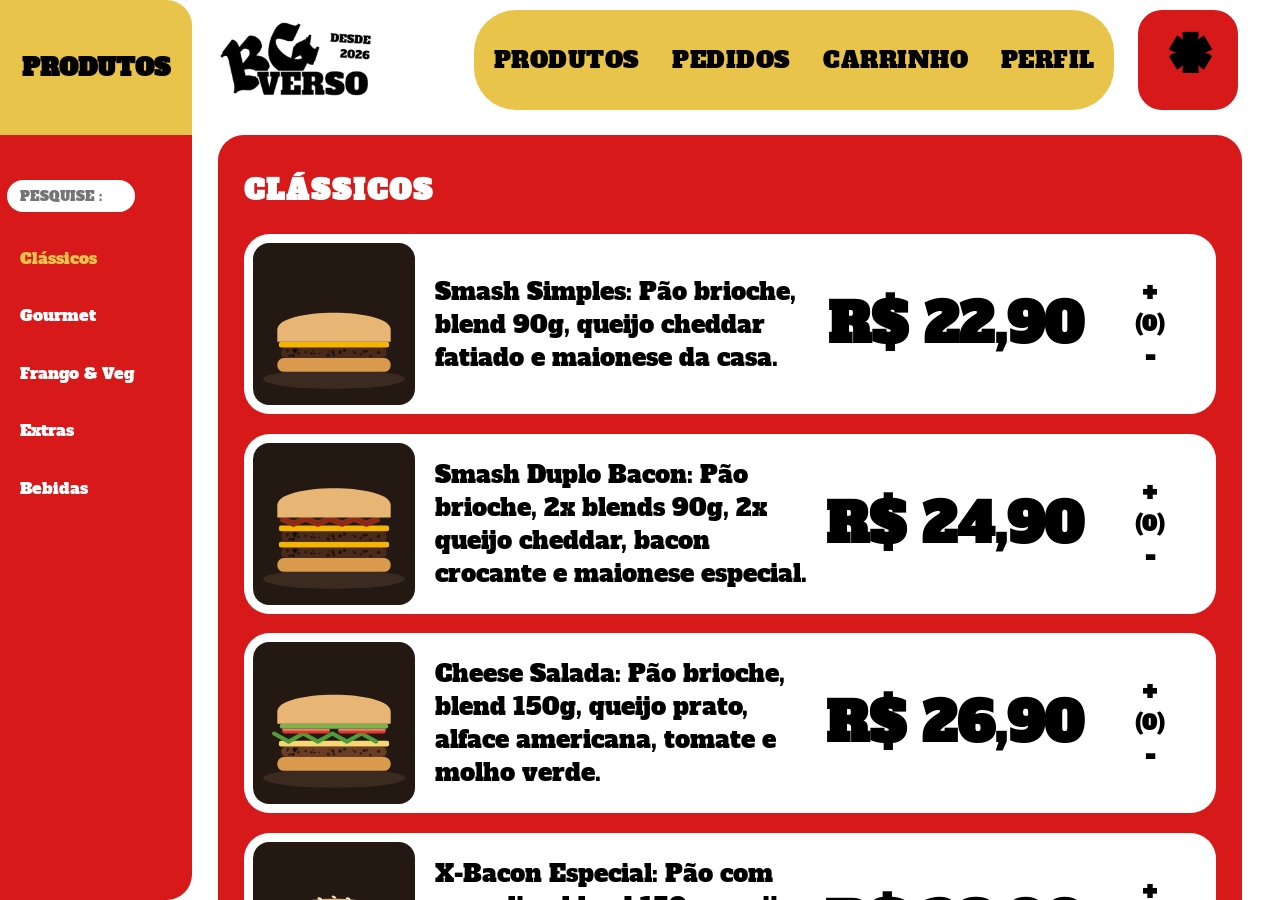
<file: index.html>
<!DOCTYPE html>
<html lang="pt-BR">
<head>
    <meta charset="UTF-8">
    <meta name="viewport" content="width=device-width, initial-scale=1.0">
    <link rel="stylesheet" href="src/css/style.css">
    <script src="src/js/tema.js"></script>
    <script src="src/js/script.js" defer></script>
    <title>Início | BGVerso</title>
    <link rel="preconnect" href="https://fonts.googleapis.com">
    <link rel="preconnect" href="https://fonts.gstatic.com" crossorigin>
    <link href="https://fonts.googleapis.com/css2?family=Alfa+Slab+One&display=swap" rel="stylesheet">
    <link rel="stylesheet" href="src/css/mobile.css">
</head>
<body>
    <header class="header">
        <a class="logo" href="index.html">
            <img src="src/img/logo.webp" alt="">
        </a>

        <nav class="menu">
            <ul class="menu-links">
                <li><a href="index.html">Produtos</a></li>
                <li><a href="pedidos.html">Pedidos</a></li>
                <li><a href="carrinho.html">Carrinho<span class="contador-carrinho" hidden>0</span></a></li>
                <li><a href="perfil.html">Perfil</a></li>
            </ul>

            <button class="btn-menu" type="button" aria-label="Abrir menu" aria-expanded="false">
                <span></span>
                <span></span>
                <span></span>
            </button>
        </nav>

        <button class="btn-destaque" type="button">
            <h1>*</h1>
        </button>
    </header>

    <nav>
        <div id="div-nav-up">
            <h1>PRODUTOS</h1>
        </div>
        <div id="div-nav-down">
            <ul>
                <li><input type="search" id="pesquisa" name="pesquisa" placeholder="PESQUISE :" aria-label="Pesquisar nesta página" autocomplete="off"></li>
                <li><a href="#classicos">Clássicos</a></li>
                <li><a href="#gourmet">Gourmet</a></li>
                <li><a href="#frango-veg">Frango &amp; Veg</a></li>
                <li><a href="#extras">Extras</a></li>
                <li><a href="#bebidas">Bebidas</a></li>
            </ul>
        </div>
    </nav>



    <main>
        <div class="categoria" id="classicos">
            <h1>CLÁSSICOS</h1>
            <div class="conteudo-categoria">
                <div class="sabor" data-id="classicos-1" data-produto="1" data-preco="22.90">
                    <img src="src/img/produtos/produto-1.svg" alt="">
                    <p>Smash Simples: Pão brioche, blend 90g, queijo cheddar fatiado e maionese da casa.</p>
                    <h3>R$ 22,90</h3>
                    <h4><button class="btn-qtd" type="button" data-acao="mais" aria-label="Aumentar quantidade">+</button><br><span class="qtd" data-qtd="0">(0)</span><br><button class="btn-qtd" type="button" data-acao="menos" aria-label="Diminuir quantidade">-</button></h4>
                </div>
                <div class="sabor" data-id="classicos-2" data-produto="2" data-preco="24.90">
                    <img src="src/img/produtos/produto-2.svg" alt="">
                    <p>Smash Duplo Bacon: Pão brioche, 2x blends 90g, 2x queijo cheddar, bacon crocante e maionese especial.</p>
                    <h3>R$ 24,90</h3>
                    <h4><button class="btn-qtd" type="button" data-acao="mais" aria-label="Aumentar quantidade">+</button><br><span class="qtd" data-qtd="0">(0)</span><br><button class="btn-qtd" type="button" data-acao="menos" aria-label="Diminuir quantidade">-</button></h4>
                </div>
                <div class="sabor" data-id="classicos-3" data-produto="3" data-preco="26.90">
                    <img src="src/img/produtos/produto-3.svg" alt="">
                    <p>Cheese Salada: Pão brioche, blend 150g, queijo prato, alface americana, tomate e molho verde.</p>
                    <h3>R$ 26,90</h3>
                    <h4><button class="btn-qtd" type="button" data-acao="mais" aria-label="Aumentar quantidade">+</button><br><span class="qtd" data-qtd="0">(0)</span><br><button class="btn-qtd" type="button" data-acao="menos" aria-label="Diminuir quantidade">-</button></h4>
                </div>
                <div class="sabor" data-id="classicos-4" data-produto="4" data-preco="28.90">
                    <img src="src/img/produtos/produto-4.svg" alt="">
                    <p>X-Bacon Especial: Pão com gergelim, blend 150g, queijo cheddar, muito bacon e molho barbecue.</p>
                    <h3>R$ 28,90</h3>
                    <h4><button class="btn-qtd" type="button" data-acao="mais" aria-label="Aumentar quantidade">+</button><br><span class="qtd" data-qtd="0">(0)</span><br><button class="btn-qtd" type="button" data-acao="menos" aria-label="Diminuir quantidade">-</button></h4>
                </div>
                <div class="sabor" data-id="classicos-5" data-produto="5" data-preco="32.90">
                    <img src="src/img/produtos/produto-5.svg" alt="">
                    <p>Classic Burger: Pão com gergelim, blend 150g, queijo cheddar, cebola roxa, picles e molho artesanal.</p>
                    <h3>R$ 32,90</h3>
                    <h4><button class="btn-qtd" type="button" data-acao="mais" aria-label="Aumentar quantidade">+</button><br><span class="qtd" data-qtd="0">(0)</span><br><button class="btn-qtd" type="button" data-acao="menos" aria-label="Diminuir quantidade">-</button></h4>
                </div>
            </div>
        </div>
        <div class="categoria" id="gourmet">
            <h1>GOURMET</h1>
            <div class="conteudo-categoria">
                <div class="sabor" data-id="gourmet-1" data-produto="6" data-preco="35.90">
                    <img src="src/img/produtos/produto-6.svg" alt="">
                    <p>Gourmet Trufado: Pão brioche, blend 180g, queijo emmental, cogumelos salteados e maionese trufada.</p>
                    <h3>R$ 35,90</h3>
                    <h4><button class="btn-qtd" type="button" data-acao="mais" aria-label="Aumentar quantidade">+</button><br><span class="qtd" data-qtd="0">(0)</span><br><button class="btn-qtd" type="button" data-acao="menos" aria-label="Diminuir quantidade">-</button></h4>
                </div>
                <div class="sabor" data-id="gourmet-2" data-produto="7" data-preco="37.90">
                    <img src="src/img/produtos/produto-7.svg" alt="">
                    <p>Costela Premium: Pão australiano, blend de costela 180g, queijo provolone e molho barbecue defumado.</p>
                    <h3>R$ 37,90</h3>
                    <h4><button class="btn-qtd" type="button" data-acao="mais" aria-label="Aumentar quantidade">+</button><br><span class="qtd" data-qtd="0">(0)</span><br><button class="btn-qtd" type="button" data-acao="menos" aria-label="Diminuir quantidade">-</button></h4>
                </div>
                <div class="sabor" data-id="gourmet-3" data-produto="8" data-preco="39.90">
                    <img src="src/img/produtos/produto-8.svg" alt="">
                    <p>Bacon Jam Burger: Pão australiano, blend 180g, cheddar fatiado, geleia de bacon artesanal e rúcula.</p>
                    <h3>R$ 39,90</h3>
                    <h4><button class="btn-qtd" type="button" data-acao="mais" aria-label="Aumentar quantidade">+</button><br><span class="qtd" data-qtd="0">(0)</span><br><button class="btn-qtd" type="button" data-acao="menos" aria-label="Diminuir quantidade">-</button></h4>
                </div>
                <div class="sabor" data-id="gourmet-4" data-produto="9" data-preco="40.90">
                    <img src="src/img/produtos/produto-9.svg" alt="">
                    <p>Cheddar Melt: Pão australiano, blend 180g, creme de cheddar cremoso e cebola caramelizada no shoyu.</p>
                    <h3>R$ 40,90</h3>
                    <h4><button class="btn-qtd" type="button" data-acao="mais" aria-label="Aumentar quantidade">+</button><br><span class="qtd" data-qtd="0">(0)</span><br><button class="btn-qtd" type="button" data-acao="menos" aria-label="Diminuir quantidade">-</button></h4>
                </div>
            </div>
        </div>
        <div class="categoria" id="frango-veg">
            <h1>FRANGO &amp; VEG</h1>
            <div class="conteudo-categoria">
                <div class="sabor" data-id="frango-veg-1" data-produto="10" data-preco="17.90">
                    <img src="src/img/produtos/produto-10.svg" alt="">
                    <p>Chicken Crispy: Pão brioche, sobrecoxa empanada super crocante, queijo prato, alface e maionese temperada.</p>
                    <h3>R$ 17,90</h3>
                    <h4><button class="btn-qtd" type="button" data-acao="mais" aria-label="Aumentar quantidade">+</button><br><span class="qtd" data-qtd="0">(0)</span><br><button class="btn-qtd" type="button" data-acao="menos" aria-label="Diminuir quantidade">-</button></h4>
                </div>
                <div class="sabor" data-id="frango-veg-2" data-produto="11" data-preco="19.90">
                    <img src="src/img/produtos/produto-11.svg" alt="">
                    <p>Chicken BBQ: Pão brioche, frango empanado, queijo cheddar, bacon e molho barbecue.</p>
                    <h3>R$ 19,90</h3>
                    <h4><button class="btn-qtd" type="button" data-acao="mais" aria-label="Aumentar quantidade">+</button><br><span class="qtd" data-qtd="0">(0)</span><br><button class="btn-qtd" type="button" data-acao="menos" aria-label="Diminuir quantidade">-</button></h4>
                </div>
                <div class="sabor" data-id="frango-veg-3" data-produto="12" data-preco="21.90">
                    <img src="src/img/produtos/produto-12.svg" alt="">
                    <p>Veggie Falafel: Pão brioche, halloumi ou hambúrguer de grão-de-bico, alface, tomate e maionese de ervas.</p>
                    <h3>R$ 21,90</h3>
                    <h4><button class="btn-qtd" type="button" data-acao="mais" aria-label="Aumentar quantidade">+</button><br><span class="qtd" data-qtd="0">(0)</span><br><button class="btn-qtd" type="button" data-acao="menos" aria-label="Diminuir quantidade">-</button></h4>
                </div>
                <div class="sabor" data-id="frango-veg-4" data-produto="13" data-preco="23.90">
                    <img src="src/img/produtos/produto-13.svg" alt="">
                    <p>Veggie Futuro: Pão com gergelim, blend vegetal, queijo vegano, cebola roxa, alface e tomate.</p>
                    <h3>R$ 23,90</h3>
                    <h4><button class="btn-qtd" type="button" data-acao="mais" aria-label="Aumentar quantidade">+</button><br><span class="qtd" data-qtd="0">(0)</span><br><button class="btn-qtd" type="button" data-acao="menos" aria-label="Diminuir quantidade">-</button></h4>
                </div>
            </div>
        </div>
        <div class="categoria" id="extras">
            <h1>EXTRAS</h1>
            <div class="conteudo-categoria">
                <div class="sabor" data-id="extras-1" data-produto="14" data-preco="14.90">
                    <img src="src/img/produtos/produto-14.svg" alt="">
                    <p>Batata Frita Tradicional: Porção individual de batata palito crocante e sequinha.</p>
                    <h3>R$ 14,90</h3>
                    <h4><button class="btn-qtd" type="button" data-acao="mais" aria-label="Aumentar quantidade">+</button><br><span class="qtd" data-qtd="0">(0)</span><br><button class="btn-qtd" type="button" data-acao="menos" aria-label="Diminuir quantidade">-</button></h4>
                </div>
                <div class="sabor" data-id="extras-2" data-produto="15" data-preco="16.90">
                    <img src="src/img/produtos/produto-15.svg" alt="">
                    <p>Batata Rústica com Alecrim: Gomos temperados com sal grosso, alho e alecrim</p>
                    <h3>R$ 16,90</h3>
                    <h4><button class="btn-qtd" type="button" data-acao="mais" aria-label="Aumentar quantidade">+</button><br><span class="qtd" data-qtd="0">(0)</span><br><button class="btn-qtd" type="button" data-acao="menos" aria-label="Diminuir quantidade">-</button></h4>
                </div>
                <div class="sabor" data-id="extras-3" data-produto="16" data-preco="17.90">
                    <img src="src/img/produtos/produto-16.svg" alt="">
                    <p>Onion Rings: Anéis de cebola empanados com molho barbecue</p>
                    <h3>R$ 17,90</h3>
                    <h4><button class="btn-qtd" type="button" data-acao="mais" aria-label="Aumentar quantidade">+</button><br><span class="qtd" data-qtd="0">(0)</span><br><button class="btn-qtd" type="button" data-acao="menos" aria-label="Diminuir quantidade">-</button></h4>
                </div>
                <div class="sabor" data-id="extras-4" data-produto="17" data-preco="15.90">
                    <img src="src/img/produtos/produto-17.svg" alt="">
                    <p>Nuggets Crocantes: 8 unidades de filézinho de frango empanado</p>
                    <h3>R$ 15,90</h3>
                    <h4><button class="btn-qtd" type="button" data-acao="mais" aria-label="Aumentar quantidade">+</button><br><span class="qtd" data-qtd="0">(0)</span><br><button class="btn-qtd" type="button" data-acao="menos" aria-label="Diminuir quantidade">-</button></h4>
                </div>
            </div>
        </div>
        <div class="categoria" id="bebidas">
            <h1>BEBIDAS</h1>
            <div class="conteudo-categoria">
                <div class="sabor" data-id="bebidas-1" data-produto="18" data-preco="6.50">
                    <img src="src/img/produtos/produto-18.svg" alt="">
                    <p>Sprite: Lata 350ml</p>
                    <h3>R$ 6,50</h3>
                    <h4><button class="btn-qtd" type="button" data-acao="mais" aria-label="Aumentar quantidade">+</button><br><span class="qtd" data-qtd="0">(0)</span><br><button class="btn-qtd" type="button" data-acao="menos" aria-label="Diminuir quantidade">-</button></h4>
                </div>
                <div class="sabor" data-id="bebidas-2" data-produto="19" data-preco="6.50">
                    <img src="src/img/produtos/produto-19.svg" alt="">
                    <p>Coca-Cola Zero: Lata 350ml</p>
                    <h3>R$ 6,50</h3>
                    <h4><button class="btn-qtd" type="button" data-acao="mais" aria-label="Aumentar quantidade">+</button><br><span class="qtd" data-qtd="0">(0)</span><br><button class="btn-qtd" type="button" data-acao="menos" aria-label="Diminuir quantidade">-</button></h4>
                </div>
                <div class="sabor" data-id="bebidas-3" data-produto="20" data-preco="9.90">
                    <img src="src/img/produtos/produto-20.svg" alt="">
                    <p>Suco de Laranja Natural: Copo 400ml</p>
                    <h3>R$ 9,90</h3>
                    <h4><button class="btn-qtd" type="button" data-acao="mais" aria-label="Aumentar quantidade">+</button><br><span class="qtd" data-qtd="0">(0)</span><br><button class="btn-qtd" type="button" data-acao="menos" aria-label="Diminuir quantidade">-</button></h4>
                </div>
                <div class="sabor" data-id="bebidas-4" data-produto="21" data-preco="9.90">
                    <img src="src/img/produtos/produto-21.svg" alt="">
                    <p>Suco de Limão: Copo 400ml</p>
                    <h3>R$ 9,90</h3>
                    <h4><button class="btn-qtd" type="button" data-acao="mais" aria-label="Aumentar quantidade">+</button><br><span class="qtd" data-qtd="0">(0)</span><br><button class="btn-qtd" type="button" data-acao="menos" aria-label="Diminuir quantidade">-</button></h4>
                </div>
            </div>
        </div>
        <div class="acao-carrinho">
            <a class="btn botao-ir-carrinho" href="carrinho.html" hidden>Ver carrinho</a>
        </div>
    </main>
    
</body>
</html>
</file>
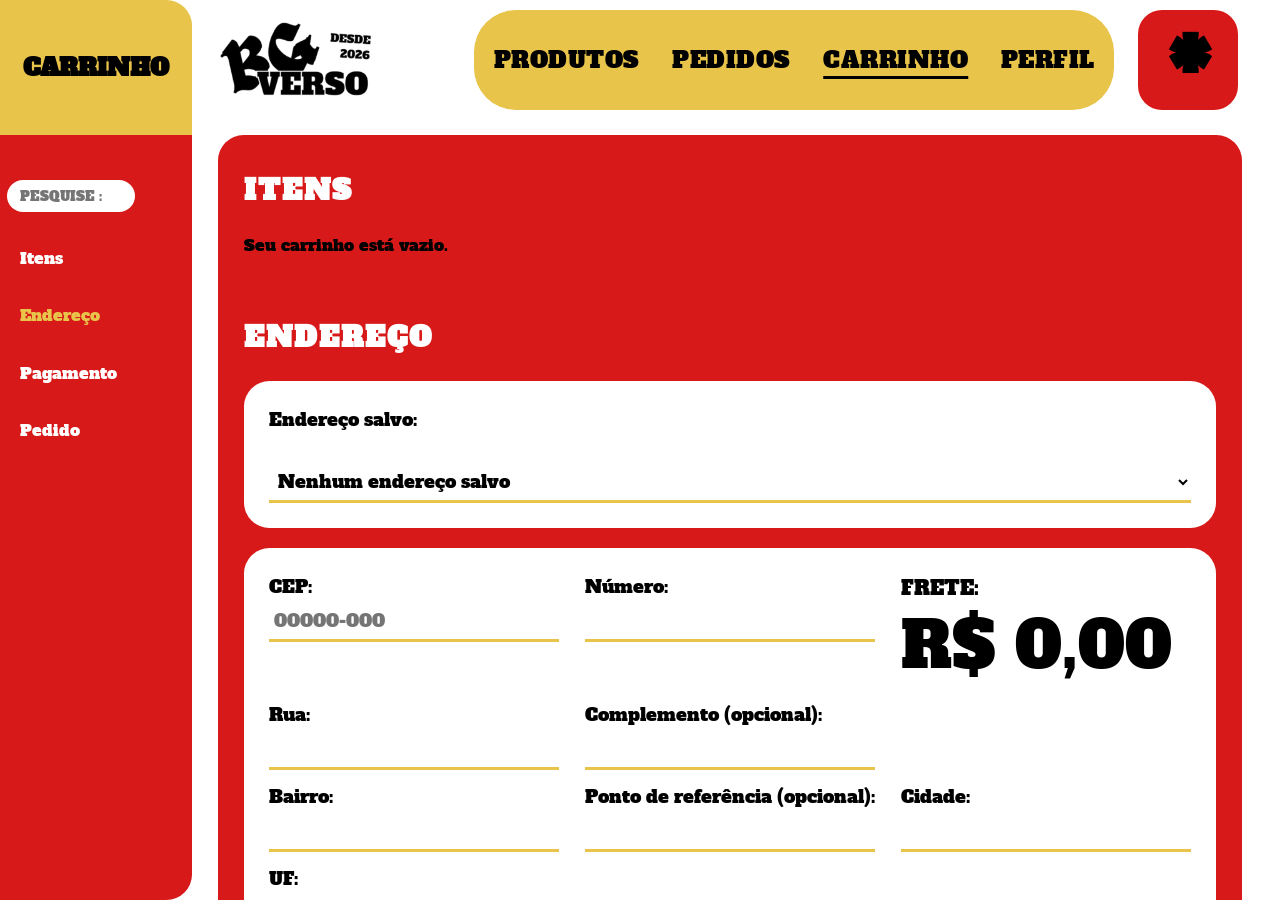
<file: carrinho.html>
<!DOCTYPE html>
<html lang="pt-BR">
<head>
    <meta charset="UTF-8">
    <meta name="viewport" content="width=device-width, initial-scale=1.0">
    <link rel="stylesheet" href="src/css/style.css">
    <script src="src/js/tema.js"></script>
    <script src="src/js/script.js" defer></script>
    <script src="src/js/pedido.js" defer></script>
    <title>Carrinho | BGVerso</title>
    <link rel="preconnect" href="https://fonts.googleapis.com">
    <link rel="preconnect" href="https://fonts.gstatic.com" crossorigin>
    <link href="https://fonts.googleapis.com/css2?family=Alfa+Slab+One&display=swap" rel="stylesheet">
    <link rel="stylesheet" href="src/css/carrinho.css">
    <link rel="stylesheet" href="src/css/mobile.css">
</head>
<body>
    <header class="header">
        <a class="logo" href="index.html">
            <img src="src/img/logo.webp" alt="">
        </a>

        <nav class="menu">
            <ul class="menu-links">
                <li><a href="index.html">Produtos</a></li>
                <li><a href="pedidos.html">Pedidos</a></li>
                <li><a href="carrinho.html" aria-current="page">Carrinho<span class="contador-carrinho" hidden>0</span></a></li>
                <li><a href="perfil.html">Perfil</a></li>
            </ul>

            <button class="btn-menu" type="button" aria-label="Abrir menu" aria-expanded="false">
                <span></span>
                <span></span>
                <span></span>
            </button>
        </nav>

        <button class="btn-destaque" type="button">
            <h1>*</h1>
        </button>
    </header>

    <nav>
        <div id="div-nav-up">
            <h1>CARRINHO</h1>
        </div>
        <div id="div-nav-down">
            <ul>
                <li><input type="search" id="pesquisa" name="pesquisa" placeholder="PESQUISE :" aria-label="Pesquisar nesta página" autocomplete="off"></li>
                <li><a href="#itens">Itens</a></li>
                <li><a href="#endereco">Endereço</a></li>
                <li><a href="#pagamento">Pagamento</a></li>
                <li><a href="#pedido">Pedido</a></li>
            </ul>
        </div>
    </nav>

    <main>
        <div class="categoria compacta" id="itens">
            <h1>Itens</h1>
            <div class="conteudo-categoria">
                <div id="lista-itens"></div>
            </div>
        </div>

        <div class="categoria compacta" id="endereco">
            <h1>Endereço</h1>
            <div class="conteudo-categoria">
                <div class="cartao coluna">
                    <label for="endereco-salvo">Endereço salvo:</label>
                    <select id="endereco-salvo" class="endereco-salvo"></select>
                </div>
                <div class="cartao coluna">
                    <div class="grade-campos tres-colunas">
                        <div>
                            <label for="cep">CEP:</label>
                            <input type="text" id="cep" name="cep" inputmode="numeric" maxlength="9" placeholder="00000-000" autocomplete="postal-code">
                        </div>
                        <div>
                            <label for="numero">Número:</label>
                            <input type="text" id="numero" name="numero" inputmode="numeric" autocomplete="address-line2" maxlength="10">
                        </div>
                        <div class="frete">
                            <span>FRETE:</span>
                            <span class="valor-frete" id="valor-frete">R$ 17,32</span>
                        </div>
                        <div>
                            <label for="rua">Rua:</label>
                            <input type="text" id="rua" name="rua" maxlength="100">
                        </div>
                        <div>
                            <label for="complemento">Complemento (opcional):</label>
                            <input type="text" id="complemento" name="complemento" maxlength="50">
                        </div>
                        <div></div>
                        <div>
                            <label for="bairro">Bairro:</label>
                            <input type="text" id="bairro" name="bairro" maxlength="60">
                        </div>
                        <div>
                            <label for="referencia">Ponto de referência (opcional):</label>
                            <input type="text" id="referencia" name="referencia" maxlength="100">
                        </div>
                        <div>
                            <label for="cidade">Cidade:</label>
                            <input type="text" id="cidade" name="cidade" maxlength="60">
                        </div>
                        <div>
                            <label for="uf">UF:</label>
                            <input type="text" id="uf" name="uf" maxlength="2" placeholder="SP">
                        </div>
                    </div>
                </div>
            </div>
        </div>
        <div class="categoria compacta" id="pagamento">
            <h1>Pagamento</h1>
            <div class="conteudo-categoria">
                <div class="cartao coluna">
                    <div class="opcoes-pagamento">
                        <label><input type="radio" name="pagamento" value="pix" checked> Pix</label>
                        <label><input type="radio" name="pagamento" value="cartao"> Cartão</label>
                        <label><input type="radio" name="pagamento" value="dinheiro"> Dinheiro</label>
                    </div>
                </div>
            </div>
        </div>

        <div class="categoria compacta" id="pedido">
            <h1>Pedido</h1>
            <div class="conteudo-categoria">
                <div class="cartao resumo">
                    <div>
                        <p>Subtotal: <span id="subtotal">R$ 22,90</span></p>
                        <p>Frete: <span id="frete">R$ 17,32</span></p>
                    </div>
                    <p class="total" id="total">R$ 40,22</p>
                    <button class="btn secundario" id="finalizar-pedido" type="button">Finalizar pedido</button>
                </div>
            </div>
        </div>
    </main>

    <script src="src/js/carrinho-mascaras.js"></script>
</body>
</html>
</file>
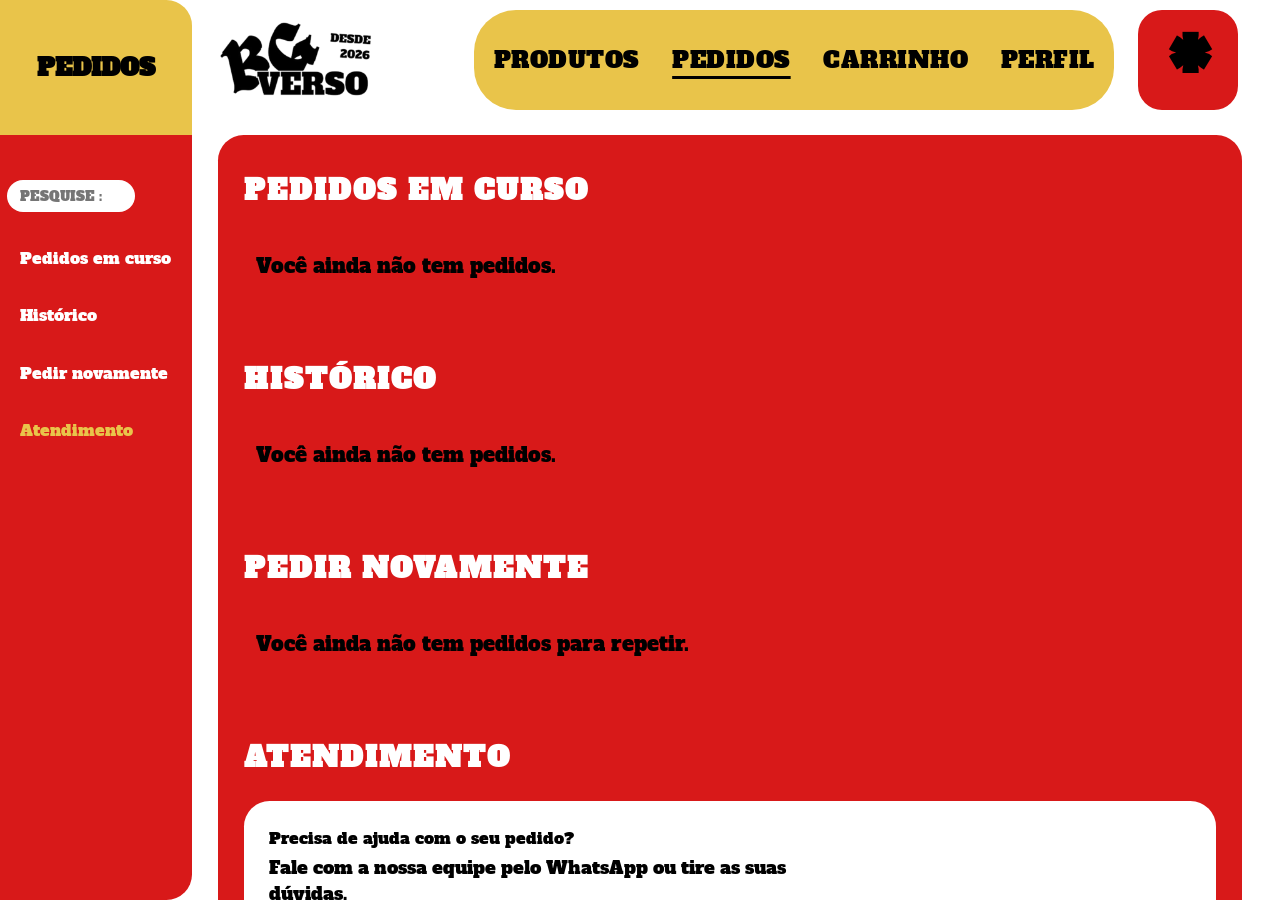
<file: pedidos.html>
<!DOCTYPE html>
<html lang="pt-BR">
<head>
    <meta charset="UTF-8">
    <meta name="viewport" content="width=device-width, initial-scale=1.0">
    <link rel="stylesheet" href="src/css/style.css">
    <script src="src/js/tema.js"></script>
    <script src="src/js/script.js" defer></script>
    <title>Pedidos | BGVerso</title>
    <link rel="preconnect" href="https://fonts.googleapis.com">
    <link rel="preconnect" href="https://fonts.gstatic.com" crossorigin>
    <link href="https://fonts.googleapis.com/css2?family=Alfa+Slab+One&display=swap" rel="stylesheet">
    <link rel="stylesheet" href="src/css/pedidos.css">
    <link rel="stylesheet" href="src/css/mobile.css">
</head>
<body>
    <header class="header">
        <a class="logo" href="index.html">
            <img src="src/img/logo.webp" alt="">
        </a>

        <nav class="menu">
            <ul class="menu-links">
                <li><a href="index.html">Produtos</a></li>
                <li><a href="pedidos.html" aria-current="page">Pedidos</a></li>
                <li><a href="carrinho.html">Carrinho<span class="contador-carrinho" hidden>0</span></a></li>
                <li><a href="perfil.html">Perfil</a></li>
            </ul>

            <button class="btn-menu" type="button" aria-label="Abrir menu" aria-expanded="false">
                <span></span>
                <span></span>
                <span></span>
            </button>
        </nav>

        <button class="btn-destaque" type="button">
            <h1>*</h1>
        </button>
    </header>

    <nav>
        <div id="div-nav-up">
            <h1>PEDIDOS</h1>
        </div>
        <div id="div-nav-down">
            <ul>
                <li><input type="search" id="pesquisa" name="pesquisa" placeholder="PESQUISE :" aria-label="Pesquisar nesta página" autocomplete="off"></li>
                <li><a href="#em-curso">Pedidos em curso</a></li>
                <li><a href="#historico">Histórico</a></li>
                <li><a href="#pedir-novamente">Pedir novamente</a></li>
                <li><a href="#atendimento">Atendimento</a></li>
            </ul>
        </div>
    </nav>

    <main>
        <div class="categoria compacta" id="em-curso">
            <h1>Pedidos em curso</h1>
            <div class="conteudo-categoria">
                <div id="lista-pedidos-realizados"></div>
            </div>
        </div>
        <div class="categoria compacta" id="historico">
            <h1>Histórico</h1>
            <div class="conteudo-categoria">
                <div id="lista-historico-pedidos"></div>
            </div>
        </div>
        <div class="categoria compacta" id="pedir-novamente">
            <h1>Pedir novamente</h1>
            <div class="conteudo-categoria">
                <div id="lista-pedir-novamente"></div>
            </div>
        </div>
        <div class="categoria compacta" id="atendimento">
            <h1>Atendimento</h1>
            <div class="conteudo-categoria">
                <div class="cartao pedido-card">
                    <div class="pedido-info">
                        <span class="label">Precisa de ajuda com o seu pedido?</span>
                        <p class="itens-texto">Fale com a nossa equipe pelo WhatsApp ou tire as suas dúvidas.</p>
                        <div class="acoes">
                            <button class="btn" type="button">Falar no WhatsApp</button>
                            <button class="btn secundario" type="button">Enviar dúvida</button>
                        </div>
                    </div>
                </div>
            </div>
        </div>
    </main>

</body>
</html>
</file>
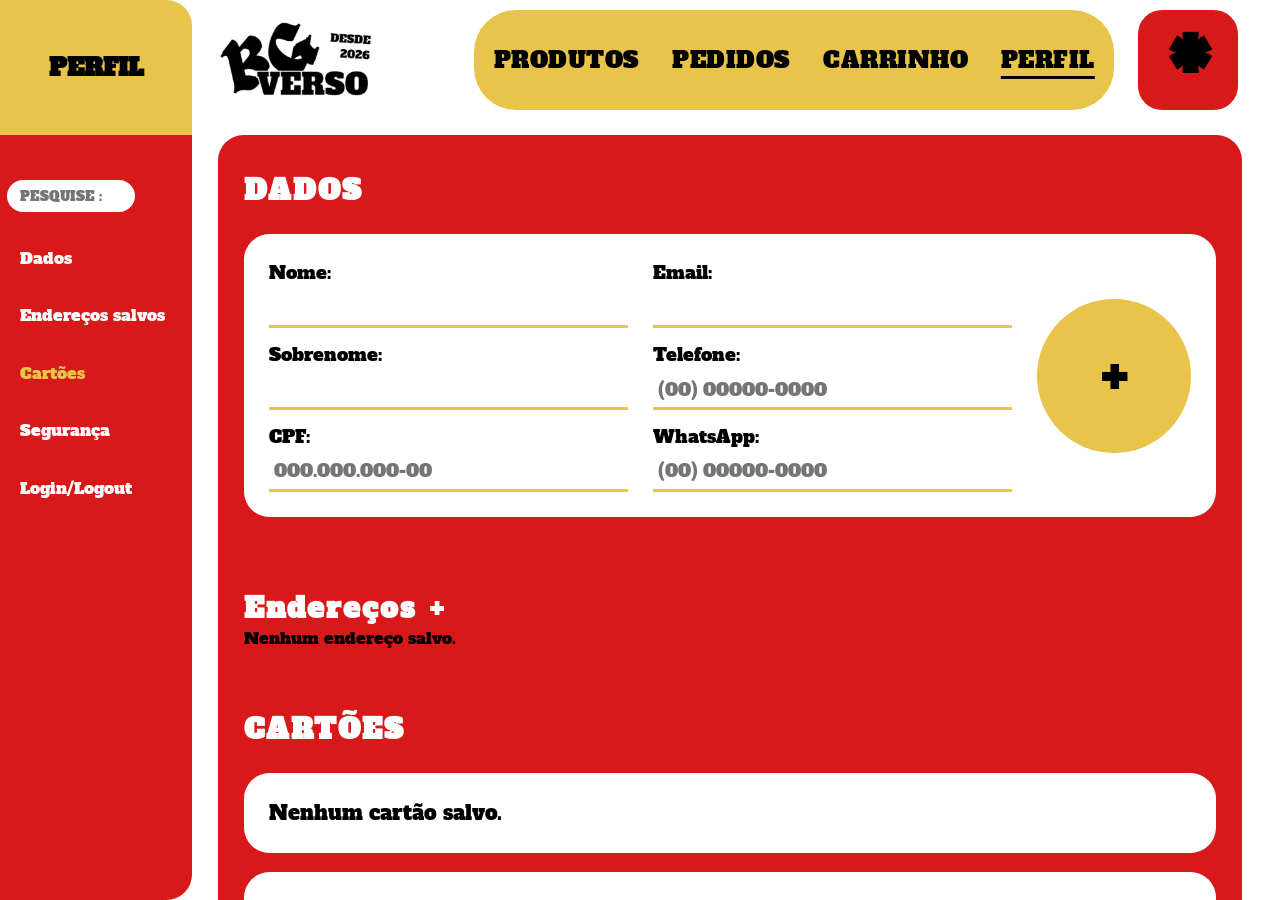
<file: perfil.html>
<!DOCTYPE html>
<html lang="pt-BR">
<head>
    <meta charset="UTF-8">
    <meta name="viewport" content="width=device-width, initial-scale=1.0">
    <link rel="stylesheet" href="src/css/style.css">
    <script src="src/js/tema.js"></script>
    <script src="src/js/script.js" defer></script>
    <script src="src/js/perfil.js" defer></script>
    <title>Perfil | BGVerso</title>
    <link rel="preconnect" href="https://fonts.googleapis.com">
    <link rel="preconnect" href="https://fonts.gstatic.com" crossorigin>
    <link href="https://fonts.googleapis.com/css2?family=Alfa+Slab+One&display=swap" rel="stylesheet">
    <link rel="stylesheet" href="src/css/perfil.css">
    <link rel="stylesheet" href="src/css/mobile.css">
</head>
<body>
    <header class="header">
        <a class="logo" href="index.html">
            <img src="src/img/logo.webp" alt="">
        </a>

        <nav class="menu">
            <ul class="menu-links">
                <li><a href="index.html">Produtos</a></li>
                <li><a href="pedidos.html">Pedidos</a></li>
                <li><a href="carrinho.html">Carrinho<span class="contador-carrinho" hidden>0</span></a></li>
                <li><a href="perfil.html" aria-current="page">Perfil</a></li>
            </ul>

            <button class="btn-menu" type="button" aria-label="Abrir menu" aria-expanded="false">
                <span></span>
                <span></span>
                <span></span>
            </button>
        </nav>

        <button class="btn-destaque" type="button">
            <h1>*</h1>
        </button>
    </header>

    <nav>
        <div id="div-nav-up">
            <h1>PERFIL</h1>
        </div>
        <div id="div-nav-down">
            <ul>
                <li><input type="search" id="pesquisa" name="pesquisa" placeholder="PESQUISE :" aria-label="Pesquisar nesta página" autocomplete="off"></li>
                <li><a href="#dados">Dados</a></li>
                <li><a href="#enderecos">Endereços salvos</a></li>
                <li><a href="#cartoes">Cartões</a></li>
                <li><a href="#seguranca">Segurança</a></li>
                <li><a href="#login">Login/Logout</a></li>
            </ul>
        </div>
    </nav>

    <main>
        <div class="categoria compacta" id="dados">
            <h1>Dados</h1>
            <div class="conteudo-categoria">
                <div class="cartao cartao-dados">
                    <div class="grade-campos">
                        <div>
                            <label for="nome">Nome:</label>
                            <input type="text" id="nome" name="nome" maxlength="50">
                        </div>
                        <div>
                            <label for="email">Email:</label>
                            <input type="email" id="email" name="email" autocomplete="email" maxlength="100">
                        </div>
                        <div>
                            <label for="sobrenome">Sobrenome:</label>
                            <input type="text" id="sobrenome" name="sobrenome" maxlength="80">
                        </div>
                        <div>
                            <label for="telefone">Telefone:</label>
                            <input type="tel" id="telefone" name="telefone" inputmode="tel" autocomplete="tel" maxlength="15" placeholder="(00) 00000-0000">
                        </div>
                        <div>
                            <label for="cpf">CPF:</label>
                            <input type="text" id="cpf" name="cpf" inputmode="numeric" maxlength="14" placeholder="000.000.000-00">
                        </div>
                        <div>
                            <label for="whatsapp">WhatsApp:</label>
                            <input type="tel" id="whatsapp" name="whatsapp" inputmode="tel" autocomplete="tel" maxlength="15" placeholder="(00) 00000-0000">
                        </div>
                    </div>
                    <div class="avatar-bloco">
                        <button class="avatar" id="btn-avatar" type="button" aria-label="Adicionar foto de perfil">
                            <img id="avatar-imagem" alt="Foto de perfil" hidden>
                            <span class="avatar-placeholder" id="avatar-placeholder" aria-hidden="true">+</span>
                        </button>
                        <input type="file" id="avatar-input" accept="image/*" hidden>
                        <button class="btn secundario" id="btn-remover-avatar" type="button" hidden>Remover foto</button>
                    </div>
                </div>
            </div>
        </div>

        <div class="categoria compacta" id="enderecos">
            <div class="conteudo-categoria">
                <div class="cabecalho-enderecos">
                    <h1>Endereços</h1>
                    <button class="btn-adicionar" id="btn-adicionar-endereco" type="button" aria-label="Adicionar endereço">+</button>
                </div>
                <div id="lista-enderecos"></div>
            </div>
        </div>

        <div class="categoria compacta" id="cartoes">
            <h1>Cartões</h1>
            <div class="conteudo-categoria">
                <div class="cartao coluna">
                    <div id="lista-cartoes"></div>
                </div>
                <form class="cartao coluna" id="form-cartao" novalidate>
                    <h3>Cadastrar cartão</h3>
                    <div class="grade-campos">
                        <div class="campo-form">
                            <label for="cartao-numero">Número do cartão:</label>
                            <input type="text" id="cartao-numero" name="cartao-numero" inputmode="numeric" autocomplete="cc-number" maxlength="19" placeholder="0000 0000 0000 0000" required>
                            <span class="erro" id="erro-cartao-numero" role="alert"></span>
                        </div>
                        <div class="campo-form">
                            <label for="cartao-titular">Nome no cartão:</label>
                            <input type="text" id="cartao-titular" name="cartao-titular" autocomplete="cc-name" placeholder="NOME COMO ESTÁ NO CARTÃO" required>
                            <span class="erro" id="erro-cartao-titular" role="alert"></span>
                        </div>
                        <div class="campo-form">
                            <label for="cartao-validade">Validade:</label>
                            <input type="text" id="cartao-validade" name="cartao-validade" inputmode="numeric" autocomplete="cc-exp" maxlength="5" placeholder="MM/AA" required>
                            <span class="erro" id="erro-cartao-validade" role="alert"></span>
                        </div>
                        <div class="campo-form">
                            <label for="cartao-cvv">CVV:</label>
                            <input type="text" id="cartao-cvv" name="cartao-cvv" inputmode="numeric" autocomplete="cc-csc" maxlength="4" placeholder="000" required>
                            <span class="erro" id="erro-cartao-cvv" role="alert"></span>
                        </div>
                    </div>
                    <div class="acoes-form">
                        <button class="btn" type="submit">Salvar cartão</button>
                    </div>
                </form>
            </div>
        </div>

        <div class="categoria compacta" id="seguranca">
            <h1>Segurança</h1>
            <div class="conteudo-categoria">
                <div class="cartao coluna">
                    <label for="senha-atual">Senha atual:</label>
                    <input type="password" id="senha-atual" name="senha-atual" autocomplete="current-password">
                    <label for="nova-senha">Nova senha:</label>
                    <input type="password" id="nova-senha" name="nova-senha" autocomplete="new-password">
                </div>
            </div>
        </div>

        <div class="categoria compacta" id="login">
            <h1>Login/Logout</h1>
            <div class="conteudo-categoria">
                <div class="cartao coluna" id="painel-conta-logada" hidden>
                    <p>Você está conectado como <strong id="conta-nome"></strong>.</p>
                    <button class="btn" id="btn-sair" type="button">Sair da conta</button>
                </div>

                <form class="cartao coluna" id="form-entrar" novalidate>
                    <h3>Entrar</h3>
                    <div class="campo-form">
                        <label for="entrar-email">E-mail:</label>
                        <input type="email" id="entrar-email" name="entrar-email" autocomplete="email" maxlength="100" required>
                    </div>
                    <div class="campo-form">
                        <label for="entrar-senha">Senha:</label>
                        <input type="password" id="entrar-senha" name="entrar-senha" autocomplete="current-password" required>
                    </div>
                    <div class="acoes-form">
                        <button class="btn" type="submit">Entrar</button>
                    </div>
                    <p class="erro" id="erro-entrar" role="alert"></p>
                </form>

                <form class="cartao coluna" id="form-cadastro" novalidate>
                    <h3>Criar conta</h3>
                    <div class="grade-campos">
                        <div class="campo-form">
                            <label for="cadastro-nome">Nome:</label>
                            <input type="text" id="cadastro-nome" name="cadastro-nome" maxlength="50" required>
                        </div>
                        <div class="campo-form">
                            <label for="cadastro-sobrenome">Sobrenome:</label>
                            <input type="text" id="cadastro-sobrenome" name="cadastro-sobrenome" maxlength="80" required>
                        </div>
                        <div class="campo-form">
                            <label for="cadastro-email">E-mail:</label>
                            <input type="email" id="cadastro-email" name="cadastro-email" autocomplete="email" maxlength="100" required>
                        </div>
                        <div class="campo-form">
                            <label for="cadastro-cpf">CPF:</label>
                            <input type="text" id="cadastro-cpf" name="cadastro-cpf" inputmode="numeric" maxlength="14" placeholder="000.000.000-00" required>
                        </div>
                        <div class="campo-form">
                            <label for="cadastro-telefone">Telefone:</label>
                            <input type="tel" id="cadastro-telefone" name="cadastro-telefone" inputmode="tel" autocomplete="tel" maxlength="15" placeholder="(00) 00000-0000" required>
                        </div>
                        <div class="campo-form">
                            <label for="cadastro-senha">Senha (mín. 6 caracteres):</label>
                            <input type="password" id="cadastro-senha" name="cadastro-senha" autocomplete="new-password" minlength="6" required>
                        </div>
                        <div class="campo-form">
                            <label for="cadastro-senha-confirma">Confirmar senha:</label>
                            <input type="password" id="cadastro-senha-confirma" name="cadastro-senha-confirma" autocomplete="new-password" minlength="6" required>
                        </div>
                    </div>
                    <div class="acoes-form">
                        <button class="btn" type="submit">Criar conta</button>
                    </div>
                    <p class="erro" id="erro-cadastro" role="alert"></p>
                </form>
            </div>
        </div>
    </main>

    <script src="src/js/perfil-mascaras.js"></script>
    <script src="src/js/conta.js" defer></script>
</body>
</html>
</file>
<file: src/css/style.css>
*{
    padding: 0;
    margin: 0;
    box-sizing: border-box;
    font-family: "Alfa Slab One", serif;
}

::-webkit-scrollbar{
  display: none;
}

body{
    display: flex;
    overflow: hidden;
    color: var(--preto);
}

:root{
    --amarelo: #E9C44A;
    --vermelho: #D81919;
    --branco: #FFFFFF;
    --preto: #000000;
}
nav{
    display: flex;
    height: 100vh;
    width: 15vw;
    flex-direction: column;
    position: fixed;
    top: 0;
    #div-nav-up{
        display: flex;
        width: 100%;
        height: 15vh;
        background-color: var(--amarelo);
        border-top-right-radius: 2vw;
        justify-content: center;
        align-items: center;
  }
    #div-nav-down{
        display: flex;
        border-bottom-right-radius: 2vw;
        width: 100%;
        height: 85vh;
        background-color: var(--vermelho);
        justify-content: center;
        ul{
            margin-top: 5%;
            width: 177.22px;
            li{
                list-style: none;
                margin-top: 20%;
                a{
                    margin-left: 1vw;
                    text-decoration: none;
                    color: var(--branco);
                }
                a.ativo{
                    color: var(--amarelo);
                }
                input{
                    border: none;
                    border-radius: 2vw;
                    height: 3.5vh;
                    padding: 1vw;
                    width: 10vw;
                }
            }
        }
  }
}

main{
    position: relative;
    top: max(15vh, 120px);
    left: 17vw;
    width: 80vw;
    height: calc(100vh - max(15vh, 120px));
    display: flex;
    flex-direction: column;
    background-color: var(--vermelho);
    border-top-left-radius: 2vw;
    border-top-right-radius: 2vw;
    overflow-y: auto;
    overscroll-behavior: contain;
    scroll-behavior: auto;
    -webkit-overflow-scrolling: touch;
    scrollbar-gutter: stable;
    h1{
        margin-top: 3.5%;
        color: var(--branco);
        margin-left: 2vw;
        letter-spacing: 2px;
        font-size: 28px;
    }
}
/* Títulos das secções em maiúsculas, como os das categorias da página de produtos */
main .categoria > h1 {
    text-transform: uppercase;
}

/* Bloco reutilizável de cada categoria (ex.: Clássicos, Gourmet, Extras...) */
.categoria{
    display: flex;
    flex-direction: column;
    flex: none;
    min-height: 100%;
    contain: layout style;
}
.conteudo-categoria{
    margin-left: 2vw;
    margin-right: 2vw;
    margin-top: 2vw;
    padding-bottom: 2vw;
}
.sabor{
  width: 100%;
  height: 20vh;
  display: flex;
  background-color: var(--branco);
  align-items: center;
  border-radius: 2vw;
  margin-bottom: 2%;
  img{
    height: 90%;
    margin: 1%;
  }
  p{
    margin: 1%;
    width: 50%;
    font-size: 24px;
  }
  h3{
    margin: 0%;
    font-size: clamp(40px, 4.2vw, 64px);
    white-space: nowrap;
  }
  h4{
    text-align: center;
    margin: 5%;
    font-size: 20px;
  }
}

/* ===== Botões de quantidade (+ e -) ===== */
.btn-qtd {
  background: none;
  border: none;
  font-family: inherit;
  font-size: 26px;
  font-weight: 700;
  line-height: 1;
  color: inherit;
  cursor: pointer;
  padding: 0 4px;
  min-width: 36px;
  min-height: 36px;
}

.btn-qtd:focus-visible {
  outline: 3px solid var(--preto);
  outline-offset: 2px;
}

/* Foco visível nos campos (o desktop usa só a linha inferior amarela) */
.grade-campos input:focus-visible,
.cartao.coluna input:focus-visible,
#div-nav-down input:focus-visible {
  border-bottom-color: var(--preto);
  outline: 2px solid var(--preto);
  outline-offset: 2px;
}

/* ===== Cabeçalho ===== */
.header {
  position: fixed;
  left: 15vw;
  right: 0;
  z-index: 10;
  display: flex;
  align-items: center;
  gap: 24px;
  padding: 10px 10px;
  background: var(--branco);
}

.logo {
  flex: 0 0 auto;
  display: block;
  text-decoration: none;
}

.logo img {
  margin-left: 2vh;
  display: flex;
  width: clamp(200px, 18vw, 368px);
  height: auto;
}

/* Anula as regras da nav lateral (fixed, coluna) para a nav do cabeçalho */
.header .menu {
  position: static;
  top: auto;
  flex: 1 1 auto;
  min-width: 0;
  max-width: 1050px;
  height: 100px;
  display: flex;
  flex-direction: row;
  align-items: center;
  background: var(--amarelo);
  border-radius: 42px;
  overflow: hidden;
}

.menu-links {
  display: flex;
  flex: 1 1 auto;
  min-width: 0;
  height: 100%;
  padding: 0 1.5vw;
  align-items: center;
  gap: clamp(12px, 2.2vw, 44px);
  list-style: none;
  justify-content: space-between;
  overflow-x: auto;
  scrollbar-width: none;
}
.menu-links a {
  position: relative;
  isolation: isolate;
  display: block;
  color: var(--preto);
  text-decoration: none;
  text-transform: uppercase;
  font-size: clamp(16px, 1.8vw, 28px);
  letter-spacing: 0.5px;
  white-space: nowrap;
  transition: opacity 0.15s;
}

.menu-links a[aria-current="page"] {
  text-decoration: underline;
  text-decoration-thickness: 3px;
  text-underline-offset: 8px;
}

.menu-links a:hover {
  opacity: 0.65;
}

/* Bolinha com o total de itens do carrinho: fica à frente da palavra "Carrinho" */
.contador-carrinho {
  position: absolute;
  z-index: 1;
  top: calc(15% - 6px);
  left: 100%;
  transform: translate(-45%, -50%);
  display: inline-flex;
  align-items: center;
  justify-content: center;
  min-width: 2em;
  height: 2em;
  padding: 0 0.3em;
  border-radius: 999px;
  background: #FFFFFF;
  color: #000000;
  font-size: 0.7em;
  font-weight: 700;
  line-height: 1;
  white-space: nowrap;
}

.contador-carrinho[hidden] {
  display: none;
}

/* Botão que leva ao carrinho: fixo na parte inferior esquerda da área de conteúdo, só com itens no carrinho */
.acao-carrinho {
  position: sticky;
  bottom: 3vh;
  left: 0;
  align-self: flex-end;
  margin-right: 2vw;
  z-index: 5;
}

.botao-ir-carrinho {
  display: inline-block;
  text-decoration: none;
  box-shadow: 0 6px 18px rgb(0 0 0 / 30%);
}

.botao-ir-carrinho[hidden] {
  display: none;
}

/* No desktop a navegação já está visível no cabeçalho; o hambúrguer só existe no telemóvel */
.btn-menu {
  display: none;
  height: 100px;
  width: 100px;
  align-items: center;
  justify-content: center;
  gap: 11px;
  background: var(--vermelho);
  border: 0;
  border-radius: 24px;
  cursor: pointer;
}

.btn-menu span {
  display: block;
  width: 5px;
  height: 50px;
  background: var(--branco);
  border-radius: 3px;
}

.btn-destaque {
  height: 100px;
  width: 100px;
  display: grid;
  place-items: center;
  background: var(--vermelho);
  border-radius: 24px;
  text-decoration: none;
  font-size: 50px;
  color: var(--preto);
  margin-right: 2.5vw;
  border: 0;
  padding: 0;
  cursor: pointer;
}

.btn-menu:hover,
.btn-destaque:hover {
  filter: brightness(0.92);
}

.btn-menu:focus-visible,
.btn-destaque:focus-visible,
.menu-links a:focus-visible {
  outline: 3px solid var(--preto);
  outline-offset: 3px;
}

/* ===== Componentes compartilhados (carrinho, pedidos e perfil) ===== */
/* Padrão único de cartões, campos, botões e grades das páginas internas */
.categoria.compacta {
  min-height: auto;
}

.cartao {
  display: flex;
  align-items: center;
  gap: 2vw;
  width: 100%;
  background-color: var(--branco);
  border-radius: 2vw;
  padding: 2vw;
  margin-bottom: 2%;
  font-size: 20px;
  color: var(--preto);
}

.cartao.coluna {
  flex-direction: column;
  align-items: stretch;
}

.grade-campos {
  display: grid;
  grid-template-columns: repeat(2, 1fr);
  gap: 1.5vh 2vw;
  width: 100%;
  flex: 1;
}

.grade-campos.tres-colunas {
  grid-template-columns: repeat(3, 1fr);
}

.grade-campos label,
.cartao.coluna label {
  display: block;
  font-size: 18px;
  margin-bottom: 0.5vh;
  color: var(--preto);
}

.grade-campos input,
.cartao.coluna input {
  width: 100%;
  border: none;
  border-bottom: 3px solid var(--amarelo);
  padding: 0.6vh 0.4vw;
  font-size: 18px;
  background: transparent;
  outline: none;
}

.btn {
  border: none;
  border-radius: 2vw;
  padding: 1.2vh 2vw;
  font-size: 20px;
  background-color: var(--amarelo);
  color: var(--preto);
  cursor: pointer;
}

.btn.secundario {
  background-color: var(--vermelho);
  color: #FFFFFF;
}

.btn:hover {
  filter: brightness(0.92);
}

.campo-form {
  display: flex;
  flex-direction: column;
}

.campo-form .erro {
  display: block;
  min-height: 1.2em;
  margin-top: 0.4vh;
  font-size: 15px;
  color: var(--vermelho);
}

.campo-form input[aria-invalid="true"] {
  border-bottom-color: var(--vermelho);
}

.acoes-form {
  display: flex;
  justify-content: flex-end;
  margin-top: 1.5vh;
}

.cartao-salvo {
  display: flex;
  justify-content: space-between;
  align-items: center;
  gap: 1vw;
  padding: 1vh 0;
  border-bottom: 2px solid var(--amarelo);
  font-size: 18px;
}

.cartao-salvo:last-child {
  border-bottom: none;
}

.cartao-salvo p {
  margin: 0;
}

/* ===== Pesquisa ===== */
/* O atributo hidden precisa de vencer o display das regras de layout */
[hidden] {
  display: none !important;
}

.aviso-pesquisa {
  width: 100%;
  margin: 2vw 2vw 0;
  padding: 1.5vw 2vw;
  border-radius: 2vw;
  background-color: var(--branco);
  color: var(--preto);
  font-size: 20px;
}

/* ===== Rolagem fluida ===== */
@media (prefers-reduced-motion: reduce) {
  main,
  html {
    scroll-behavior: auto;
  }
}

/* ===== Tema escuro (alternado pelo botão .btn-destaque via src/js/tema.js) ===== */
/* Inverte preto e branco e troca amarelo e vermelho. As cores das páginas usam estas variáveis. */
html[data-tema="escuro"] {
  color-scheme: dark;
  --amarelo: #3B300B;
  --vermelho: #300606;
  --branco: #000000;
  --preto: #FFFFFF;
  background-color: var(--branco);
}

html[data-tema="escuro"] input {
  color: var(--preto);
}

/* Inverso do #292929 usado no texto dos produtos no mobile */
html[data-tema="escuro"] .sabor p {
  color: #D6D6D6;
}

/* Sobre fundo preto, o vermelho do modo escuro ficaria invisível: o erro mantém o vermelho original */
html[data-tema="escuro"] .campo-form .erro {
  color: #D81919;
}

html[data-tema="escuro"] .campo-form input[aria-invalid="true"] {
  border-bottom-color: #D81919;
}

/* Barras do botão do menu brancas no modo escuro (o fundo do botão continua vermelho) */
html[data-tema="escuro"] .btn-menu span {
  background: #FFFFFF;
}

/* Logo branca no modo escuro: transforma os pixels pretos em preto puro e depois inverte para branco */
html[data-tema="escuro"] .logo img {
  filter: brightness(0) invert(1);
}

/* Títulos das categorias e links da nav lateral continuam brancos no modo escuro */
html[data-tema="escuro"] .categoria > h1:first-child,
html[data-tema="escuro"] #div-nav-down ul li a {
  color: #FFFFFF;
}

/* Transição suave entre os modos */
.header,
.sabor,
.cartao,
.aviso-pesquisa,
.sabor p,
.sabor h3,
.sabor h4,
.cartao label,
.grade-campos label,
.btn-destaque,
.btn-qtd {
  transition: background-color 0.3s ease, color 0.3s ease;
}

@media (prefers-reduced-motion: reduce) {
  .header,
  .sabor,
  .cartao,
  .aviso-pesquisa,
  .sabor p,
  .sabor h3,
  .sabor h4,
  .cartao label,
  .grade-campos label,
  .btn-destaque,
  .btn-qtd {
    transition: none;
  }
}
</file>
<file: src/css/mobile.css>
/* =========================================================================
   INTERFACE MOBILE (telefone, até 768px)
   Camada única, carregada por último em todas as páginas. Não altera o desktop.
   Estrutura: cabeçalho compacto -> faixa de categorias fixa -> conteúdo
   -> barra inferior de abas fixa (Produtos, Pedidos, Carrinho, Perfil).
   ========================================================================= */
@media (max-width: 768px) {

  :root {
    --altura-cabecalho: 60px;
    --altura-barra: 74px;
  }

  html {
    -webkit-text-size-adjust: 100%;
    text-size-adjust: 100%;
  }

  body {
    display: block;
    overflow: visible;
    background-color: var(--branco);
    -webkit-tap-highlight-color: transparent;
  }

  img {
    max-width: 100%;
  }

  /* Campos em 16px evitam o zoom automático do iOS ao focar */
  body input,
  body textarea,
  body select {
    font-size: 16px;
  }

  /* ----- 1. Cabeçalho compacto: logo + botão de tema ----- */
  .header {
    position: sticky;
    top: 0;
    left: auto;
    right: auto;
    z-index: 30;
    width: 100%;
    height: var(--altura-cabecalho);
    padding: 0 12px;
    gap: 8px;
    justify-content: space-between;
    background: var(--branco);
  }

  .logo img {
    display: block;
    width: 128px;
    height: 42px;
    margin: 0;
    object-fit: contain;
  }

  .btn-destaque {
    flex: 0 0 44px;
    width: 44px;
    height: 44px;
    margin: 0;
    border-radius: 14px;
    font-size: 22px;
  }

  .btn-destaque h1 {
    font-size: 22px;
    line-height: 1;
  }

  /* O hambúrguer deixa de existir: a navegação vai para a barra inferior */
  .btn-menu {
    display: none;
  }

  /* ----- 2. Barra inferior de abas ----- */
  .header .menu {
    position: fixed;
    left: 10px;
    right: 10px;
    bottom: max(10px, env(safe-area-inset-bottom));
    z-index: 40;
    display: flex;
    width: auto;
    height: var(--altura-barra);
    min-width: 0;
    flex: none;
    overflow: visible;
    background: var(--amarelo);
    border-radius: 22px;
    box-shadow: 0 8px 24px rgb(0 0 0 / 28%);
  }

  .menu-links {
    display: flex;
    width: 100%;
    height: 100%;
    margin: 0;
    padding: 0;
    gap: 0;
    align-items: stretch;
    justify-content: stretch;
    list-style: none;
  }

  .menu-links li {
    display: flex;
    flex: 1 1 0;
  }

  .menu-links a {
    display: flex;
    flex: 1;
    flex-direction: column;
    align-items: center;
    justify-content: center;
    margin: 6px 3px;
    padding: 4px 2px;
    border-radius: 16px;
    color: var(--preto);
    font-family: system-ui, sans-serif;
    font-size: 12px;
    font-weight: 700;
    letter-spacing: 0;
    line-height: 1;
    text-transform: uppercase;
    text-decoration: none;
    transition: background-color 0.2s;
  }

  /* Página atual: anula o sublinhado do desktop (regra com mais especificidade) */
  .menu-links a[aria-current="page"] {
    background: var(--vermelho);
    color: #FFFFFF;
    text-decoration: none;
  }

  .menu-links a:active {
    opacity: 0.7;
  }

  /* Bolinha do carrinho na barra inferior: os links são colunas centradas, por isso a bolinha
     fica no canto superior direito da palavra, atrás dela, em vez de ficar à direita do link */
  .menu-links .contador-carrinho {
    top: 0;
    left: calc(50% + 14px);
    transform: none;
    font-size: 9px;
  }

  /* Botão do carrinho: fixo no canto inferior direito, acima da barra inferior de abas */
  .acao-carrinho {
    position: fixed;
    top: auto;
    bottom: calc(var(--altura-barra) + 24px);
    left: auto;
    right: 12px;
    margin: 0;
    align-self: auto;
    z-index: 35;
  }

  .menu-links a:focus-visible,
  .btn-destaque:focus-visible,
  .btn-qtd:focus-visible,
  .item-quantidade button:focus-visible,
  .btn:focus-visible {
    outline: 3px solid var(--preto);
    outline-offset: 2px;
  }

  /* ----- 3. Faixa de categorias (pesquisa + âncoras) fixa abaixo do cabeçalho ----- */
  body > nav {
    position: sticky;
    top: var(--altura-cabecalho);
    z-index: 20;
    display: block;
    width: 100%;
    height: auto;
    background: var(--branco);
  }

  body > nav #div-nav-up {
    display: none;
  }

  body > nav #div-nav-down {
    display: block;
    width: 100%;
    height: auto;
    padding: 8px 12px;
    border-radius: 0;
    background-color: var(--vermelho);
    overflow-x: auto;
    overscroll-behavior-x: contain;
    scrollbar-width: none;
    -webkit-overflow-scrolling: touch;
  }

  body > nav #div-nav-down ul {
    display: flex;
    align-items: center;
    gap: 8px;
    width: max-content;
    margin: 0;
    padding-right: 12px;
  }

  body > nav #div-nav-down ul li {
    flex: 0 0 auto;
    margin: 0;
    list-style: none;
  }

  body > nav #div-nav-down ul li input {
    width: 150px;
    height: 38px;
    margin: 0;
    padding: 0 14px;
    border: none;
    border-radius: 19px;
    font-family: system-ui, sans-serif;
    font-size: 16px;
  }

  body > nav #div-nav-down ul li a {
    display: block;
    margin: 0;
    padding: 9px 14px;
    border: 2px solid rgb(255 255 255 / 55%);
    border-radius: 19px;
    color: #FFFFFF;
    font-family: system-ui, sans-serif;
    font-size: 14px;
    font-weight: 700;
    white-space: nowrap;
    text-decoration: none;
  }

  body > nav #div-nav-down ul li a.ativo {
    background-color: var(--amarelo);
    border-color: var(--amarelo);
    color: var(--preto);
  }


  /* ----- 4. Conteúdo ----- */
  main {
    position: static;
    top: auto;
    left: auto;
    display: block;
    width: 100%;
    height: auto;
    min-height: 0;
    overflow: visible;
    padding-bottom: calc(var(--altura-barra) + 32px);
    border-radius: 20px 20px 0 0;
    background-color: var(--vermelho);
  }

  main h1 {
    margin: 22px 16px 10px;
    font-size: 22px;
    letter-spacing: 0;
    color: #FFFFFF;
  }

  .categoria {
    display: block;
    min-height: 0;
    flex: none;
    contain: none;
    scroll-margin-top: 124px;
  }

  .conteudo-categoria {
    margin: 0 12px;
    padding: 0 0 8px;
  }

  /* Produtos em grade de 2 colunas */
  .categoria:not(.compacta) .conteudo-categoria {
    display: grid;
    grid-template-columns: repeat(2, minmax(0, 1fr));
    gap: 12px;
  }

  .sabor {
    display: flex;
    flex-direction: column;
    align-items: stretch;
    width: auto;
    height: auto;
    margin: 0;
    padding: 8px 8px 10px;
    border-radius: 18px;
    background-color: var(--branco);
  }

  .sabor img {
    display: block;
    width: 100%;
    height: auto;
    aspect-ratio: 1;
    margin: 0;
    object-fit: cover;
    border-radius: 12px;
  }

  .sabor p {
    flex: 1;
    width: auto;
    margin: 8px 4px 0;
    font-family: system-ui, sans-serif;
    font-size: 13px;
    font-weight: 500;
    line-height: 1.35;
  }

  .sabor h3 {
    margin: 6px 4px 0;
    font-size: 19px;
    white-space: nowrap;
  }

  /* Controlo de quantidade em linha: (−) n (+) */
  .sabor h4 {
    display: flex;
    align-items: center;
    justify-content: space-between;
    gap: 6px;
    margin: 8px 0 0;
    font-size: 16px;
    text-align: left;
  }

  .sabor h4 br {
    display: none;
  }

  .btn-qtd,
  .item-quantidade button {
    display: inline-flex;
    align-items: center;
    justify-content: center;
    width: 40px;
    height: 40px;
    padding: 0;
    border-radius: 12px;
    background-color: var(--amarelo);
    color: var(--preto);
    font-size: 22px;
    font-weight: 700;
    line-height: 1;
  }

  .btn-qtd:active,
  .item-quantidade button:active {
    transform: scale(0.94);
  }

  .qtd {
    min-width: 30px;
    font-size: 15px;
    text-align: center;
  }

  /* ----- 5. Páginas internas: cartões em coluna única ----- */
  .categoria.compacta {
    display: block;
  }

  .cartao {
    display: flex;
    flex-direction: column;
    align-items: stretch;
    gap: 12px;
    width: 100%;
    margin-bottom: 12px;
    padding: 16px;
    border-radius: 18px;
    font-size: 16px;
  }

  .cartao.coluna {
    gap: 10px;
  }

  .cartao.coluna > h3 {
    margin: 0 0 4px;
    font-size: 20px;
  }

  .grade-campos,
  .grade-campos.tres-colunas {
    display: grid;
    grid-template-columns: 1fr;
    gap: 12px;
    width: 100%;
    flex: none;
  }

  .grade-campos > div:empty {
    display: none;
  }

  .grade-campos label,
  .campo-form label,
  .cartao.coluna > label {
    display: block;
    margin-bottom: 4px;
    font-family: system-ui, sans-serif;
    font-size: 15px;
    font-weight: 600;
    color: var(--preto);
  }

  .grade-campos input:not([type="radio"]):not([type="checkbox"]),
  .campo-form input:not([type="radio"]):not([type="checkbox"]),
  .cartao.coluna > input {
    display: block;
    width: 100%;
    min-height: 46px;
    padding: 10px 12px;
    border: 2px solid var(--amarelo);
    border-radius: 12px;
    background: transparent;
    color: var(--preto);
    font-size: 16px;
    outline: none;
  }

  .campo-form input[aria-invalid="true"] {
    border-color: var(--vermelho);
  }

  .campo-form .erro {
    font-size: 14px;
  }

  .acoes-form {
    display: flex;
    flex-direction: column;
    margin-top: 6px;
  }

  .btn {
    min-height: 48px;
    padding: 12px 18px;
    border-radius: 14px;
    font-size: 17px;
  }

  .btn.secundario {
    color: #FFFFFF;
  }

  .acoes-form .btn,
  .cartao.coluna > .btn,
  .resumo .btn {
    width: 100%;
  }

  .acoes {
    display: flex;
    flex-direction: column;
    gap: 10px;
    margin-top: 12px;
  }

  .acoes .btn {
    width: 100%;
  }

  .aviso-pesquisa {
    margin: 14px 12px 0;
    padding: 12px 14px;
    border-radius: 16px;
    font-size: 16px;
  }

  .cartao-salvo {
    align-items: center;
    flex-wrap: wrap;
    gap: 10px;
    padding: 12px 0;
    font-size: 15px;
  }

  .cartao-salvo p {
    flex: 1 1 180px;
    min-width: 0;
    margin: 0;
    overflow-wrap: anywhere;
  }

  /* Pagamento: três opções lado a lado; a escolhida fica em vermelho */
  .opcoes-pagamento {
    display: grid;
    grid-template-columns: repeat(3, minmax(0, 1fr));
    gap: 8px;
    width: 100%;
  }

  .opcoes-pagamento label {
    justify-content: center;
    min-height: 48px;
    padding: 10px 6px;
    border-radius: 14px;
    background-color: var(--amarelo);
    color: var(--preto);
    font-size: 16px;
    text-align: center;
  }

  .opcoes-pagamento label:has(input:checked) {
    background-color: var(--vermelho);
    color: #FFFFFF;
  }

  .frete {
    flex-direction: row;
    align-items: center;
    justify-content: space-between;
    padding: 12px 14px;
    border-radius: 14px;
    background-color: var(--amarelo);
  }

  .frete .valor-frete {
    font-size: 22px;
  }

  /* Resumo do pedido: empilhado */
  .resumo {
    flex-direction: column;
    align-items: stretch;
    gap: 12px;
    font-size: 16px;
  }

  .resumo > div p {
    display: flex;
    justify-content: space-between;
    margin: 0 0 6px;
    font-size: 16px;
  }

  .resumo .total {
    font-size: 36px;
    text-align: right;
  }

  /* ----- 6. Carrinho: item com miniatura, descrição e quantidade ----- */
  .item-carrinho {
    display: grid;
    grid-template-columns: 84px minmax(0, 1fr) auto;
    grid-template-rows: auto auto;
    align-items: center;
    gap: 4px 12px;
  }

  .item-carrinho img {
    grid-column: 1;
    grid-row: 1 / 3;
    width: 84px;
    height: 84px;
    aspect-ratio: auto;
    object-fit: cover;
    border-radius: 12px;
  }

  .item-descricao {
    grid-column: 2;
    grid-row: 1;
    flex: none;
    font-size: 15px;
    line-height: 1.3;
  }

  .item-preco {
    grid-column: 2;
    grid-row: 2;
    font-size: 18px;
    white-space: nowrap;
  }

  .item-quantidade {
    grid-column: 3;
    grid-row: 1 / 3;
    flex-direction: column;
    align-items: center;
    gap: 4px;
    font-size: 16px;
  }

  /* ----- 7. Pedidos ----- */
  .pedido-card {
    justify-content: flex-start;
    align-items: stretch;
  }

  .pedido-info,
  .pedido-entrega {
    width: 100%;
  }

  .pedido-entrega {
    margin-top: 14px;
  }

  .pedido-info .label {
    font-size: 14px;
  }

  .pedido-codigo {
    margin-bottom: 8px;
    font-size: 28px;
  }

  .pedido-info h2,
  .pedido-entrega h2 {
    margin: 0 0 8px;
    font-size: 22px;
  }

  .pedido-info .itens-titulo {
    margin-top: 8px;
    font-size: 14px;
  }

  .pedido-info .itens-texto {
    margin-top: 4px;
    font-size: 15px;
    line-height: 1.35;
  }

  .pedido-info .valor {
    margin-top: 10px;
    font-size: 17px;
  }

  .etapas {
    gap: 10px;
    padding: 12px 14px;
    border-width: 3px;
    border-radius: 16px;
  }

  .etapas li {
    gap: 10px;
    font-size: 15px;
  }

  .etapas li::before {
    flex: 0 0 16px;
    width: 16px;
    height: 16px;
  }

  /* ----- 8. Perfil ----- */
  .avatar {
    width: 96px;
    height: 96px;
    font-size: 40px;
  }

  .cartao-dados {
    justify-content: flex-start;
  }

  .cabecalho-enderecos {
    gap: 8px;
    padding: 22px 4px 0;
  }

  .cabecalho-enderecos h1 {
    margin: 0;
    font-size: 22px;
  }

  .cartao.coluna > input.apelido-endereco {
    margin-bottom: 8px;
    font-size: 20px;
  }
}
</file>
<file: src/css/carrinho.css>
/* ===== Página do Carrinho (específico desta página; componentes em style.css) ===== */
.item-carrinho { align-items: center; }
.item-carrinho img { width: 16vw; height: auto; aspect-ratio: 1.2; object-fit: cover; border-radius: 1.5vw; }
.item-descricao { flex: 1; font-size: 22px; line-height: 1.4; color: var(--preto); }
.item-preco { font-size: 56px; color: var(--preto); white-space: nowrap; }
.item-quantidade { display: flex; flex-direction: column; align-items: center; font-size: 22px; color: var(--preto); line-height: 1.3; }
.item-quantidade button { background: none; border: none; font-size: 26px; cursor: pointer; color: var(--preto); }
.frete { display: flex; flex-direction: column; justify-content: center; }
.frete .valor-frete { font-size: 64px; color: var(--preto); }
.opcoes-pagamento { display: flex; flex-wrap: wrap; gap: 1vw; }
.opcoes-pagamento label { display: flex; align-items: center; gap: 8px; font-size: 20px; padding: 1vh 1.5vw; border-radius: 2vw; background-color: var(--amarelo); cursor: pointer; }
.opcoes-pagamento label:has(input:checked) { background-color: var(--vermelho); color: #FFFFFF; }

.resumo { justify-content: space-between; font-size: 22px; }
.resumo .total { font-size: 56px; }
.endereco-salvo { width: 100%; border: none; border-bottom: 3px solid var(--amarelo); padding: 0.6vh 0.4vw; font-size: 18px; background: transparent; color: var(--preto); outline: none; cursor: pointer; }
</file>
<file: src/css/pedidos.css>
/* ===== Página de Pedidos (específico desta página; componentes em style.css) ===== */
.pedido-card { justify-content: space-between; align-items: flex-start; }
.pedido-info { width: 60%; }
.pedido-info .label { display: block; font-size: 16px; color: var(--preto); }
.pedido-codigo { font-size: 48px; margin-bottom: 2vw; color: var(--preto); }
.pedido-info h2 { font-size: 56px; margin-bottom: 1vw; color: var(--preto); }
.pedido-info .itens-titulo { font-size: 16px; margin-top: 1vw; }
.pedido-info .itens-texto { font-size: 18px; margin-top: 0.5vw; line-height: 1.4; }
.pedido-info .valor { font-size: 18px; margin-top: 3vw; }
.pedido-entrega { width: 35%; }
.pedido-entrega h2 { font-size: 48px; margin-bottom: 1vw; color: var(--preto); }
.etapas { list-style: none; display: flex; flex-direction: column; gap: 1.2vh; padding: 1.2vh 1vw; border: 4px solid var(--amarelo); border-radius: 20px; }
.etapas li { display: flex; align-items: center; gap: 12px; font-size: 18px; color: var(--preto); }
.etapas li::before { content: ""; flex: 0 0 18px; height: 18px; border-radius: 50%; border: 3px solid var(--amarelo); background-color: var(--branco); }
.etapas li.concluida::before { background-color: #2EE37A; border-color: #2EE37A; }
.acoes { display: flex; gap: 1vw; margin-top: 2vw; }
.pedidos-vazio { font-size: 20px; padding: 2vh 1vw; color: var(--preto); }
</file>
<file: src/css/perfil.css>
/* ===== Página de Perfil (específico desta página; componentes em style.css) ===== */
.cartao-dados { justify-content: space-between; }
.avatar-bloco { flex: 0 0 auto; display: flex; flex-direction: column; align-items: center; gap: 1vh; }
.avatar { display: flex; align-items: center; justify-content: center; flex: 0 0 auto; width: 12vw; height: 12vw; padding: 0; border: none; border-radius: 50%; overflow: hidden; background-color: var(--amarelo); color: var(--preto); font-size: 4vw; cursor: pointer; }
.avatar:hover { filter: brightness(0.95); }
.avatar:focus-visible { outline: 3px solid var(--preto); outline-offset: 3px; }
.avatar img { width: 100%; height: 100%; object-fit: cover; }
.cabecalho-enderecos { display: flex; align-items: center; gap: 1vw; color: #FFFFFF; }
.cabecalho-enderecos h1 { margin: 0; letter-spacing: 2px; color: #FFFFFF; }
.btn-adicionar { border: none; background: none; font-size: 28px; color: #FFFFFF; cursor: pointer; }
.cartao.coluna > input.apelido-endereco { font-size: 48px; margin-bottom: 1.5vh; color: var(--preto); }

/* Formulários de conta: o atributo hidden precisa vencer o display: flex de .cartao */
#form-entrar[hidden], #form-cadastro[hidden], #painel-conta-logada[hidden] { display: none; }
</file>
